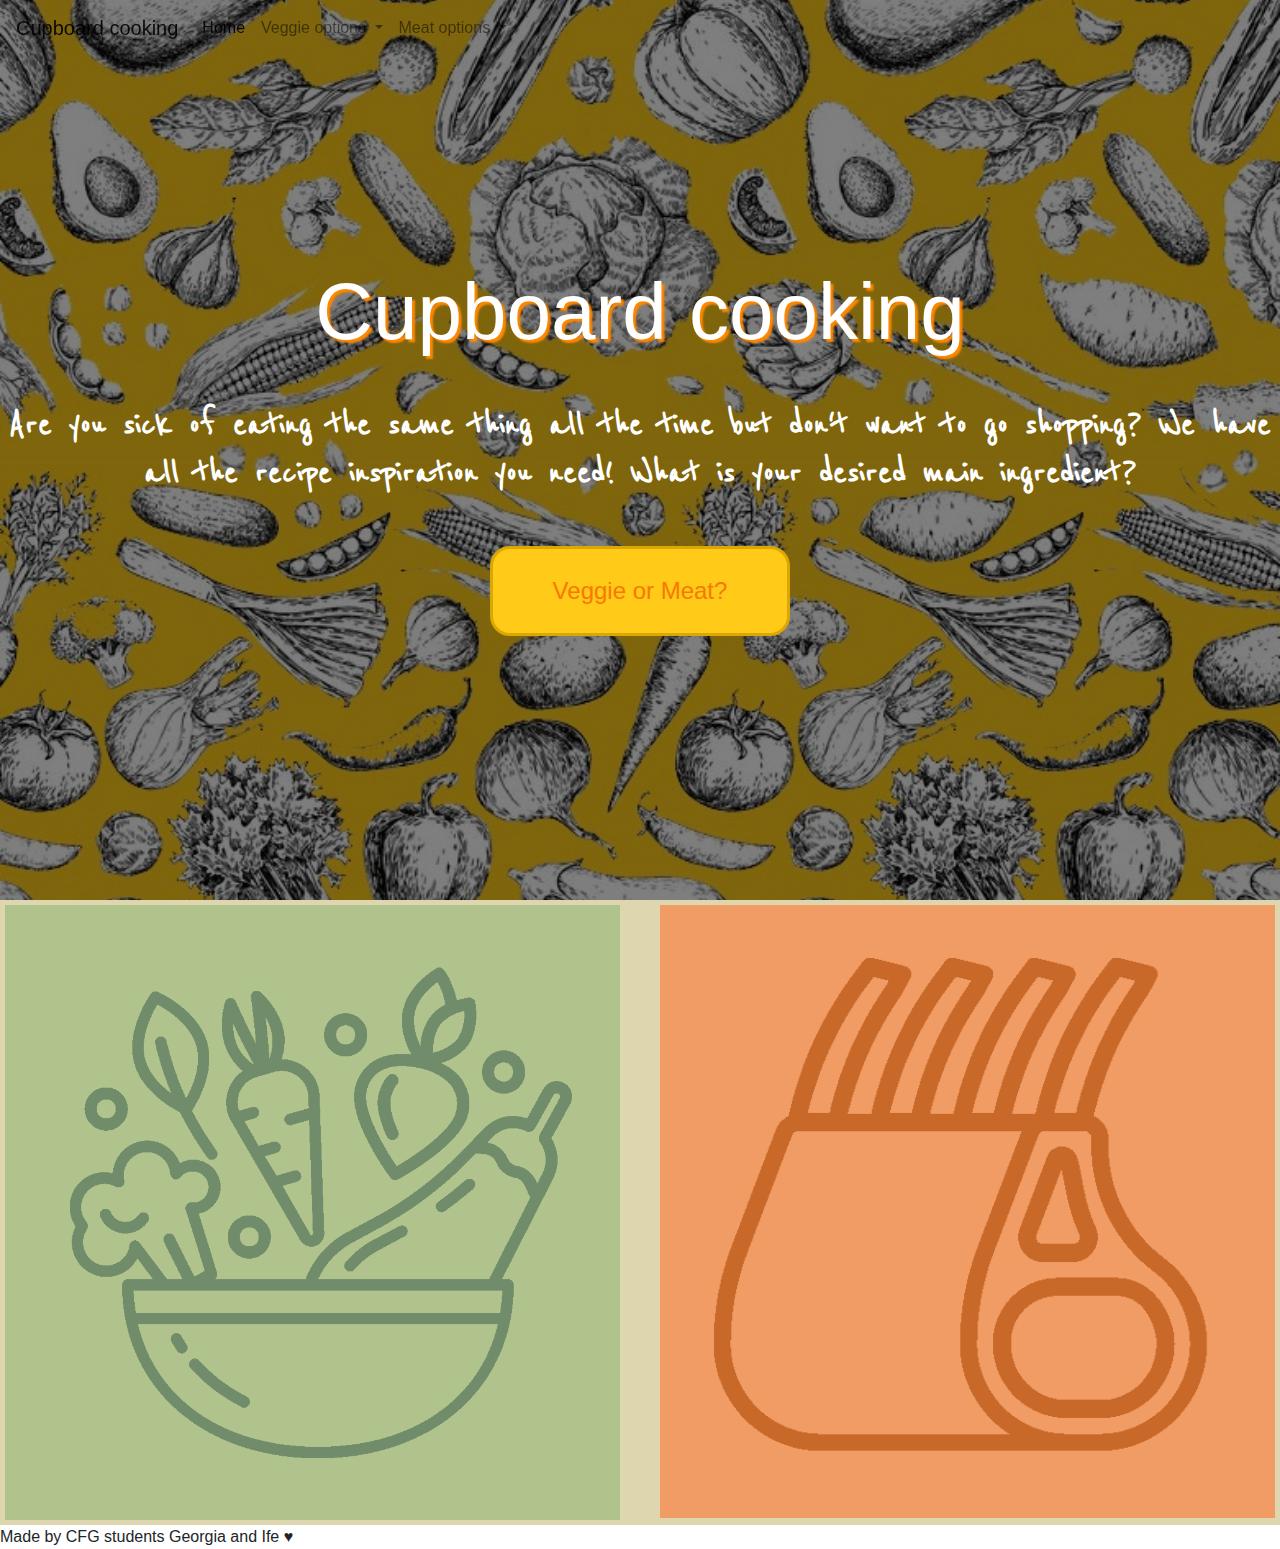
<file: index.html>
<!DOCTYPE html>
<html lang="en">

<head>
    <title>homepage</title>
    <meta charset="UTF-8">
    <meta name="viewport" content="width=device-width, initial-scale=1">
    <link rel="stylesheet" href="https://stackpath.bootstrapcdn.com/bootstrap/4.1.3/css/bootstrap.min.css" crossorigin="anonymous">
    <link rel="stylesheet" href="./css/main.css" >
    <script src="./js/app.js"></script>
</head>

<body>
  <section class="hero">
    <nav class="navbar navbar-expand-lg navbar-light fixed-top">
      <a class="navbar-brand" href="https://georgiabarratt.github.io/cupboard-cooking/index.html#footer">Cupboard cooking</a>
      <button class="navbar-toggler" type="button" data-toggle="collapse" data-target="#navbarNavDropdown" 
      aria-controls="navbarNavDropdown" aria-expanded="false" aria-label="Toggle navigation">
        <span class="navbar-toggler-icon"></span>
      </button>
      <div class="collapse navbar-collapse" id="navbarNavDropdown">
        <ul class="navbar-nav">
          <li class="nav-item active">
            <a class="nav-link" href="https://georgiabarratt.github.io/cupboard-cooking/index.html#footer">Home<span class="sr-only">(current)</span></a>
          </li>
          <li class="nav-item dropdown">
            <a class="nav-link dropdown-toggle" href="./html/vegmain.html" id="navbarDropdownMenuLink" role="button" 
            data-toggle="dropdown" aria-haspopup="true" aria-expanded="false">
              Veggie options
            </a>
            <div class="dropdown-menu" aria-labelledby="navbarDropdownMenuLink">
              <a class="dropdown-item" href="./html/beans.html">Beans</a>
              <a class="dropdown-item" href="./html/tomato.html">Tomatoes</a>
              <a class="dropdown-item" href="./html/cheese.html">Cheese</a>
              <a class="dropdown-item" href="./html/carrot.html">Carrots</a>
            </div>
          </li>
          <li class="nav-item dropdown">
            <a class="nav-link dropdown-toggle" href="meatmain.html" id="navbarDropdownMenuLink" role="button" 
            data-toggle="dropdown" aria-haspopup="true" aria-expanded="false">
              Meat options 
            </a>
            <div class="dropdown-menu" aria-labelledby="navbarDropdownMenuLink">
              <a class="dropdown-item" href="./html/chicken.html">Chicken</a>
              <a class="dropdown-item" href="./html/prawns.html">Prawns</a>
              <a class="dropdown-item" href="./html/lamb.html">Lamb</a>
              <a class="dropdown-item" href="./html/pork.html">pork</a>
            </div>
          </li>
        </ul>
      </div>
    </nav>
    
    <div class="hero-inner">
        <h1>Cupboard cooking</h1>
        <h2> Are you sick of eating the same thing all the time but don't want to go shopping? 
          We have all the recipe inspiration you need! What is your desired main ingredient? </h2>
        <a href="#footer" class="btn"> Veggie or Meat?</a>
    </div>
  </section>

 <main>
  <div class="row">
    <div class="column">
      <div class="container">
      <a href="./html/vegmain.html">
      <img src="./img/veg 2.png" alt="Veg main page" class="image" style="width: 100%;">
      <div class="middle">
        <div class="text"> Veggie </div>
      </div>
        </div>
    </a>
    </div>
    <div class="column">
      <a href="./html/meatmain.html">
        <div class="container">
      <img src="./img/rib.png" alt="Meat main page" class="image" style="width: 100%;">
      <div class="middle">
        <div class="text"> Meat </div>
      </div>
        </div>
    </a>
    </div>
  </div>
 </main>

 <footer id="footer">
  Made by CFG students Georgia and Ife &hearts;
 </footer>

<script src="https://code.jquery.com/jquery-3.2.1.slim.min.js" integrity="sha384-KJ3o2DKtIkvYIK3UENzmM7KCkRr/rE9/Qpg6aAZGJwFDMVNA/GpGFF93hXpG5KkN" crossorigin="anonymous"></script>
<script src="https://cdnjs.cloudflare.com/ajax/libs/popper.js/1.12.9/umd/popper.min.js" integrity="sha384-ApNbgh9B+Y1QKtv3Rn7W3mgPxhU9K/ScQsAP7hUibX39j7fakFPskvXusvfa0b4Q" crossorigin="anonymous"></script>
<script src="https://maxcdn.bootstrapcdn.com/bootstrap/4.0.0/js/bootstrap.min.js" integrity="sha384-JZR6Spejh4U02d8jOt6vLEHfe/JQGiRRSQQxSfFWpi1MquVdAyjUar5+76PVCmYl" crossorigin="anonymous"></script>
</body>
</html>
</file>
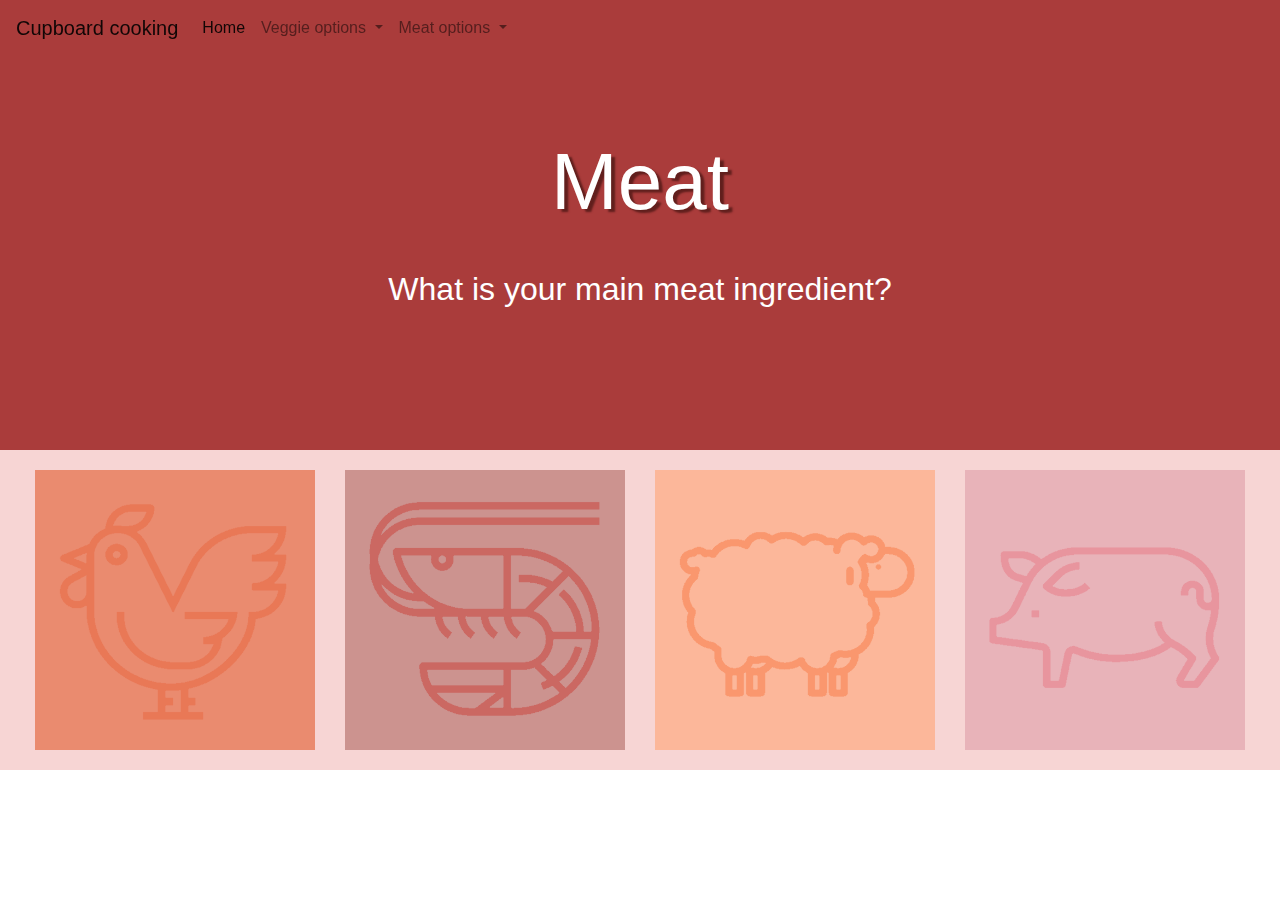
<file: html/meatmain.html>
<!DOCTYPE html>
<html lang="en">

<head>
    <title>Meat options</title>
    <meta charset="UTF-8">
    <meta name="viewport" content="width=device-width, initial-scale=1">
    <link rel="stylesheet" href="https://stackpath.bootstrapcdn.com/bootstrap/4.1.3/css/bootstrap.min.css" crossorigin="anonymous">
    <link rel="stylesheet" href="../css/main.css" >
</head>

<body>

  
  <section class="mmain">
    <nav class="navbar navbar-expand-lg navbar-light fixed-top">
      <a class="navbar-brand" href="https://georgiabarratt.github.io/cupboard-cooking/index.html#footer">Cupboard cooking</a>
      <button class="navbar-toggler" type="button" data-toggle="collapse" data-target="#navbarNavDropdown" aria-controls="navbarNavDropdown" aria-expanded="false" aria-label="Toggle navigation">
        <span class="navbar-toggler-icon"></span>
      </button>
      <div class="collapse navbar-collapse" id="navbarNavDropdown">
        <ul class="navbar-nav">
          <li class="nav-item active">
            <a class="nav-link" href="https://georgiabarratt.github.io/cupboard-cooking/index.html#footer">Home<span class="sr-only">(current)</span></a>
          </li>
          <li class="nav-item dropdown">
            <a class="nav-link dropdown-toggle" href="vegmain.html" id="navbarDropdownMenuLink" role="button" data-toggle="dropdown" aria-haspopup="true" aria-expanded="false">
              Veggie options
            </a>
            <div class="dropdown-menu" aria-labelledby="navbarDropdownMenuLink">
              <a class="dropdown-item" href="tomato.html">Tomatoes</a>
              <a class="dropdown-item" href="beans.html">Beans</a>
              <a class="dropdown-item" href="cheese.html">Cheese</a>
              <a class="dropdown-item" href="carrot.html">Carrots</a>
            </div>
          </li>
          <li class="nav-item dropdown">
            <a class="nav-link dropdown-toggle" href="meatmain.html" id="navbarDropdownMenuLink" role="button" data-toggle="dropdown" aria-haspopup="true" aria-expanded="false">
              Meat options 
            </a>
            <div class="dropdown-menu" aria-labelledby="navbarDropdownMenuLink">
              <a class="dropdown-item" href="chicken.html">Chicken</a>
              <a class="dropdown-item" href="prawns.html">Prawns</a>
              <a class="dropdown-item" href="lamb.html">Lamb</a>
              <a class="dropdown-item" href="pork.html">pork</a>
            </div>
          </li>
        </ul>
      </div>
    </nav>
    <div class="mmain-inner">
      <h1> Meat </h1>
      <h2> What is your main meat ingredient? </h2>
    </div>

  </section>

<main>
    <div class="mmain1">     
    <div class="main2">
      <a href="chicken.html">
        <div class="container">
      <img src="../img/chicken.png" alt="chicken" class="image" style="width: 100%;">
      <div class="middle">
        <div class="text"> Chicken </div>
        </div>
        </div>
    </a>
    <a href="prawns.html">
      <div class="container">
      <img src="../img/shrimp2.png" alt="prawns" class="image" style="width: 100%;">
      <div class="middle">
        <div class="text"> Prawns </div>
        </div>
        </div>
    </a>
    <a href="lamb.html">
      <div class="container">
      <img src="../img/sheep.png" alt="lamb" class="image" style="width: 100%;">
      <div class="middle">
        <div class="text"> Lamb </div>
        </div>
        </div>
    </a>
    <a href="pork.html">
      <div class="container">
      <img src="../img/pig.png" alt="pork" class="image" style="width: 100%;">
      <div class="middle">
        <div class="text"> Pork </div>
        </div>
        </div>
    </a>
    </div>
  </div>
 
</main>
<script src="https://code.jquery.com/jquery-3.2.1.slim.min.js" integrity="sha384-KJ3o2DKtIkvYIK3UENzmM7KCkRr/rE9/Qpg6aAZGJwFDMVNA/GpGFF93hXpG5KkN" crossorigin="anonymous"></script>
<script src="https://cdnjs.cloudflare.com/ajax/libs/popper.js/1.12.9/umd/popper.min.js" integrity="sha384-ApNbgh9B+Y1QKtv3Rn7W3mgPxhU9K/ScQsAP7hUibX39j7fakFPskvXusvfa0b4Q" crossorigin="anonymous"></script>
<script src="https://maxcdn.bootstrapcdn.com/bootstrap/4.0.0/js/bootstrap.min.js" integrity="sha384-JZR6Spejh4U02d8jOt6vLEHfe/JQGiRRSQQxSfFWpi1MquVdAyjUar5+76PVCmYl" crossorigin="anonymous"></script>
</body>
</html>
</file>
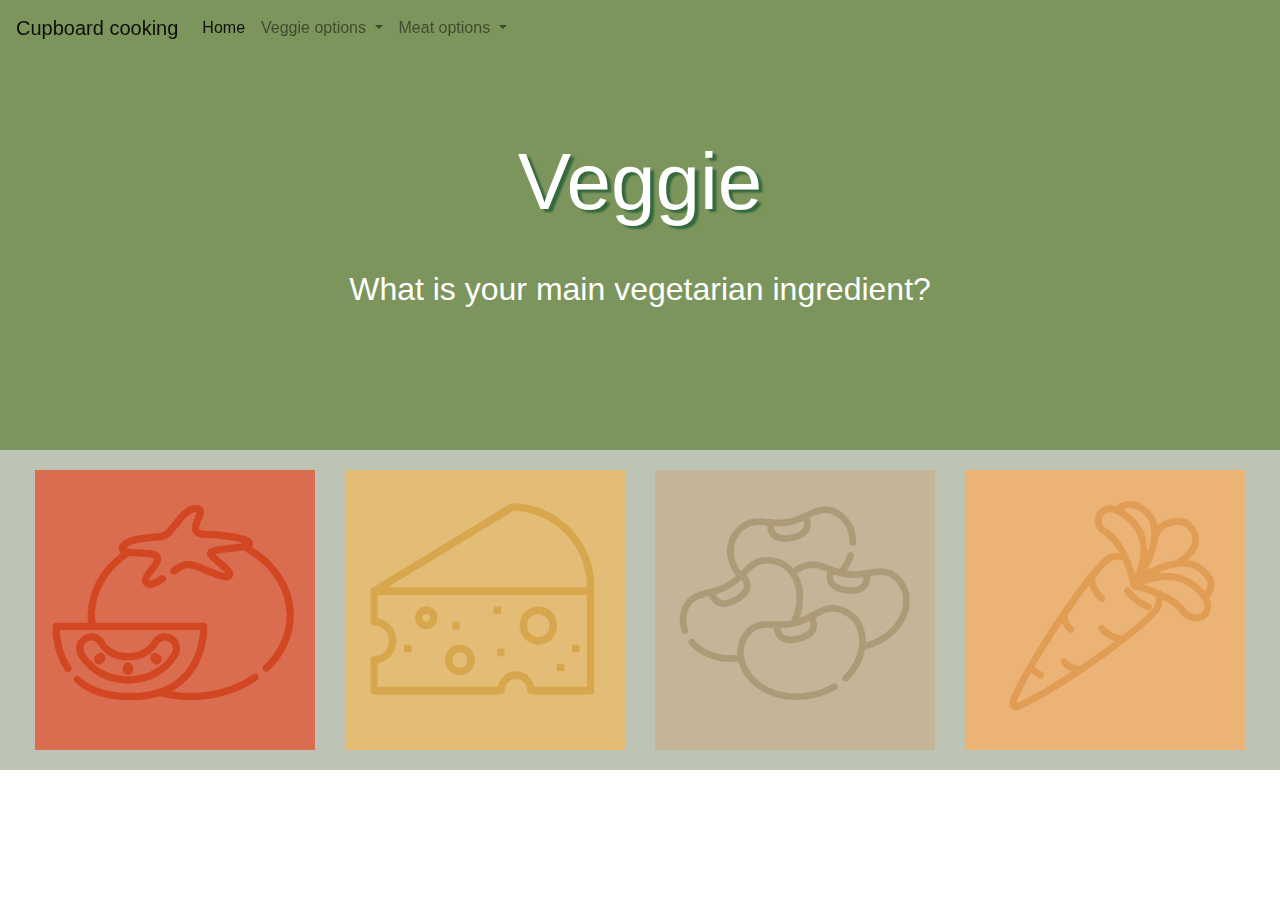
<file: html/vegmain.html>
<!DOCTYPE html>
<html lang="en">

<head>
    <title>Veggie options</title>
    <meta charset="UTF-8">
    <meta name="viewport" content="width=device-width, initial-scale=1">
    <link rel="stylesheet" href="https://stackpath.bootstrapcdn.com/bootstrap/4.1.3/css/bootstrap.min.css" crossorigin="anonymous">
    <link rel="stylesheet" href="../css/main.css" >
</head>

<body>

  
  <section class="vmain">
    <nav class="navbar navbar-expand-lg navbar-light fixed-top">
      <a class="navbar-brand" href="https://georgiabarratt.github.io/cupboard-cooking/index.html#footer">Cupboard cooking</a>
      <button class="navbar-toggler" type="button" data-toggle="collapse" data-target="#navbarNavDropdown" aria-controls="navbarNavDropdown" aria-expanded="false" aria-label="Toggle navigation">
        <span class="navbar-toggler-icon"></span>
      </button>
      <div class="collapse navbar-collapse" id="navbarNavDropdown">
        <ul class="navbar-nav">
          <li class="nav-item active">
            <a class="nav-link" href="https://georgiabarratt.github.io/cupboard-cooking/index.html#footer">Home<span class="sr-only">(current)</span></a>
          </li>
          <li class="nav-item dropdown">
            <a class="nav-link dropdown-toggle" href="vegmain.html" id="navbarDropdownMenuLink" role="button" data-toggle="dropdown" aria-haspopup="true" aria-expanded="false">
              Veggie options
            </a>
            <div class="dropdown-menu" aria-labelledby="navbarDropdownMenuLink">
              <a class="dropdown-item" href="tomato.html">Tomatoes</a>
              <a class="dropdown-item" href="beans.html">Beans</a>
              <a class="dropdown-item" href="cheese.html">Cheese</a>
              <a class="dropdown-item" href="carrot.html">Carrots</a>
            </div>
          </li>
          <li class="nav-item dropdown">
            <a class="nav-link dropdown-toggle" href="meatmain.html" id="navbarDropdownMenuLink" role="button" data-toggle="dropdown" aria-haspopup="true" aria-expanded="false">
              Meat options 
            </a>
            <div class="dropdown-menu" aria-labelledby="navbarDropdownMenuLink">
              <a class="dropdown-item" href="chicken.html">Chicken</a>
              <a class="dropdown-item" href="prawns.html">Prawns</a>
              <a class="dropdown-item" href="lamb.html">Lamb</a>
              <a class="dropdown-item" href="pork.html">Pork</a>
            </div>
          </li>
        </ul>
      </div>
    </nav>

    <div class="vmain-inner">
      <h1> Veggie</h1>
      <h2> What is your main vegetarian ingredient? </h2>
    </div>

  </section>

<main>
    <div class="vmain1">     
    <div class="main2">
      <a href="tomato.html">
        <div class="container">
      <img src="../img/tomato.png" alt="tomato" class="image" style="width: 100%;">
      <div class="middle">
        <div class="text"> Tomatoes </div>
      </div>
        </div>
    </a>
    <a href="cheese.html">
      <div class="container">
      <img src="../img/cheese.png" alt="cheese" class="image" style="width: 100%;">
      <div class="middle">
      <div class="text"> Cheese </div>
      </div>
    </div>
    </a>
    <a href="beans.html">
      <div class="container">
      <img src="../img/beans.png" alt="beans" class="image" style="width: 100%;">
      <div class="middle">
      <div class="text"> Beans </div>
    </div>
    </div>
    </a>
    <a href="carrot.html">
      <div class="container">
      <img src="../img/carrot.png" alt="carrot" class="image" style="width: 100%;">
      <div class="middle">
      <div class="text"> Carrots </div>
      </div>
      </div>
    </a>
    </div>
  </div>
 
</main>
<script src="https://code.jquery.com/jquery-3.2.1.slim.min.js" integrity="sha384-KJ3o2DKtIkvYIK3UENzmM7KCkRr/rE9/Qpg6aAZGJwFDMVNA/GpGFF93hXpG5KkN" crossorigin="anonymous"></script>
<script src="https://cdnjs.cloudflare.com/ajax/libs/popper.js/1.12.9/umd/popper.min.js" integrity="sha384-ApNbgh9B+Y1QKtv3Rn7W3mgPxhU9K/ScQsAP7hUibX39j7fakFPskvXusvfa0b4Q" crossorigin="anonymous"></script>
<script src="https://maxcdn.bootstrapcdn.com/bootstrap/4.0.0/js/bootstrap.min.js" integrity="sha384-JZR6Spejh4U02d8jOt6vLEHfe/JQGiRRSQQxSfFWpi1MquVdAyjUar5+76PVCmYl" crossorigin="anonymous"></script>
</body>
</html>
</file>
<file: css/main.css>
@import url('https://fonts.googleapis.com/css2?family=Permanent+Marker&family=Reenie+Beanie&display=swap');

body {
  margin: 0;
  font-family: 'Permanent Marker', Arial, sans-serif;
}

.hero {
  /* Sizing */
  width: 100vw;
  height: 100vh;
  
  /* Flexbox stuff */
  display: flex;
  justify-content: center;
  align-items: center;
  
  /* Text styles */
  text-align: center;
  color: rgb(255, 255, 255); 
  
  /* Background styles */
  background-image: linear-gradient(rgba(0, 0, 0, 0.5),rgba(0, 0, 0, 0.5)), url(../img/homepage\ 2.jpg);
  background-size: cover;
  background-position: center center;
  background-repeat: no-repeat;
  background-attachment: fixed;
}

.hero h1 {
  /* Text styles */
  font-size: 5em;
  text-shadow: 3px 3px 2px rgb(255, 136, 0);
  
  /* Margins */
  margin-top: 0;
  margin-bottom: 0.5em;
}

.hero h2 {
  font-size: 2.5em;
  font-family: 'Reenie Beanie',Arial, sans-serif;
  font-weight: bolder;
}

.hero .btn {
  /* Positioning and sizing */
  display: block;
  width: 300px;
  
  /* Padding and margins */
  padding: 1em;
  margin-top: 50px;
  margin-left: auto;
  margin-right: auto;
  
  /* Text styles */
  color: rgb(248, 121, 2); 
  text-decoration: none;
  font-size: 1.5em;
  text-align: center;
  
  /* Border styles */
  border: 3px solid #dba801;
  border-radius: 20px;

   /* Background styles */
   background-color: #ffca18;
}

/* Create two equal columns that floats next to each other */
.column {
  float: left;
  width: 50%;
  padding: 20px;
 
}

/* Clear floats after the columns */
.row:after {
  content: "";
  display: table;
  clear: both;
}

.row {
  background-color: rgba(221, 214, 175);
  display: flex;
}

.column {
  flex: 50%;
  padding: 5px;
}

/* Responsive layout - when the screen is less than 600px wide, make the two columns stack on top of each other instead of next to each other */
@media screen and (max-width: 600px) {
  .column {
    width: 100%;
  }
}

.navbar navbar-expand-lg navbar-light {
  top: 0em;
  position: absolute;
}

.footer {
  position: absolute;
  justify-content: center;
}

.main2 {
  float:  center;
  width: 100%;
  padding: 20px;
  display: flex;
  justify-content: flex-start space-around; 
}

.vmain1 {
  background-color: #bdc4b4;
}

.vmain {
  /* Sizing */
  width: 100vw;
  height: 50vh;
  
  /* Flexbox stuff */
  display: flex;
  justify-content: center;
  align-items: center;
  
  /* Text styles */
  text-align: center;
  color: white; 
  
  /* Background styles */
  background-color: #7c955d;
  background-size: cover;
  background-position: center center;
  background-repeat: no-repeat;
  background-attachment: fixed;
}

.vmain h1 {
  /* Text styles */
  font-size: 5em;
  text-shadow: 4px 3px 2px rgb(53, 105, 61);
  
  /* Margins */
  margin-top: 0;
  margin-bottom: 0.5em;
}

.vpage {
  background-color: #bdccab;

  margin-top: 180px;
  display: flex;
  align-items: center;
  justify-content: center;
}

.vbox {
  width: 500px;
  height: 250px;
  text-align: center;
  background-color: #7c955d;
  border: solid 3px #567432;
}

.vbox h1 {
  color: azure;
  text-shadow: 4px 3px 2px rgb(252, 206, 4)
}

.vbox p {
  color: rgb(255, 238, 0);
  font-family: 'Reenie Beanie',Arial, sans-serif;
  font-size: 30px;
}

.mmain1 {
  background-color: #f7d5d4;
}

.mmain {
  /* Sizing */
  width: 100vw;
  height: 50vh;
  
  /* Flexbox stuff */
  display: flex;
  justify-content: center;
  align-items: center;
  
  /* Text styles */
  text-align: center;
  color: white; 

  
  /* Background styles */
  background-color: #aa3c3b;
  background-size: cover;
  background-position: center center;
  background-repeat: no-repeat;
  background-attachment: fixed;
}

.mmain h1 {
  /* Text styles */
  font-size: 5em;
  text-shadow: 4px 3px 2px rgb(97, 31, 29);
  
  /* Margins */
  margin-top: 0;
  margin-bottom: 0.5em;
}

.mpage {
  background-color: #e4d0d0;

  margin-top: 180px;
  display: flex;
  align-items: center;
  justify-content: center;
}

.mbox {
  width: 500px;
  height: 250px;
  text-align: center;
  background-color: #b96261;
  border: solid 3px #aa3c3b;
}

.mbox h1 {
  color: azure;
  text-shadow: 4px 3px 2px rgb(226, 135, 132)
}

.mbox p {
  color: #d1a546;
  font-family: 'Reenie Beanie',Arial, sans-serif;
  font-size: 30px;
}

.container {
  position: relative;
  width: 100%;
}

.image {
  opacity: 1;
  display: block;
  width: 100%;
  height: auto;
  transition: .5s ease;
  backface-visibility: hidden;
}

.middle {
  transition: .5s ease;
  opacity: 0;
  position: absolute;
  top: 50%;
  left: 50%;
  transform: translate(-50%, -50%);
  -ms-transform: translate(-50%, -50%);
  text-align: center;
}

.container:hover .image {
  opacity: 0.3;
}

.container:hover .middle {
  opacity: 1;
}

.text {
  color: white;
  font-size: 25px;
}
</file>
